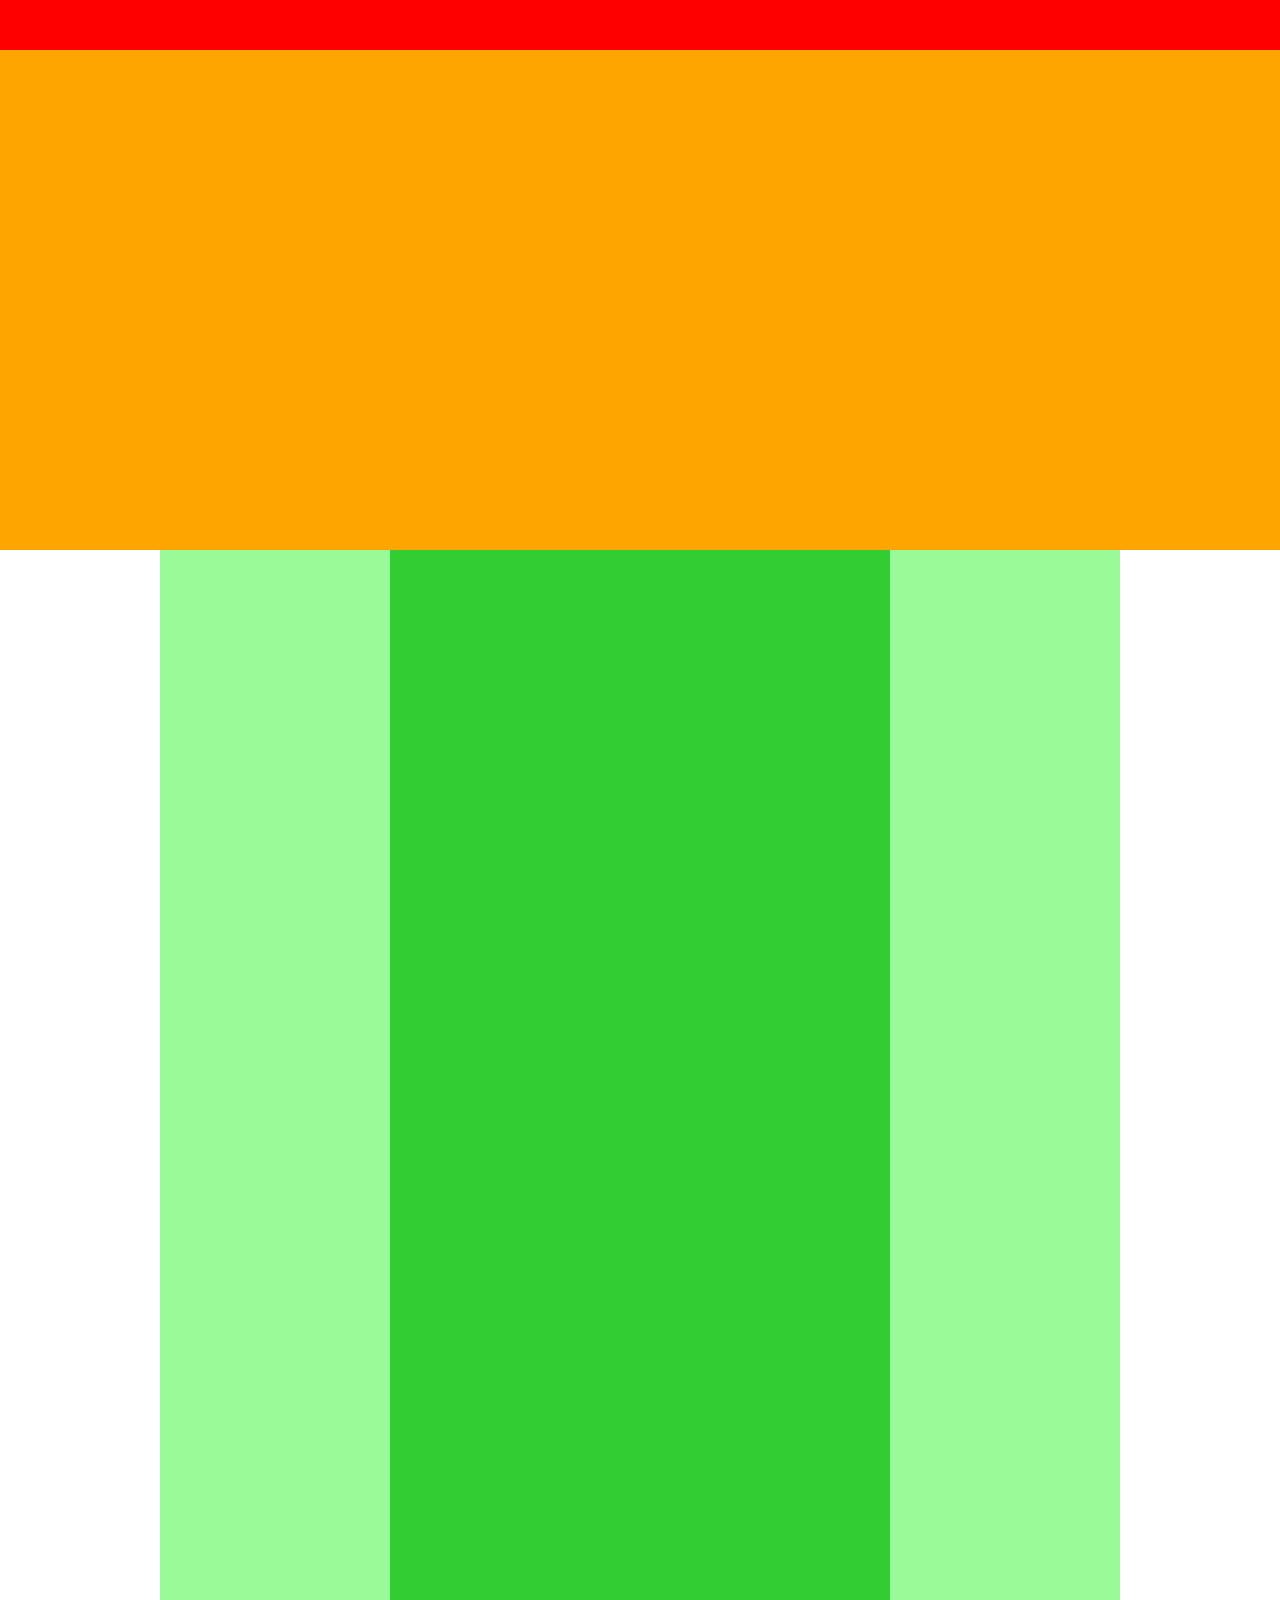
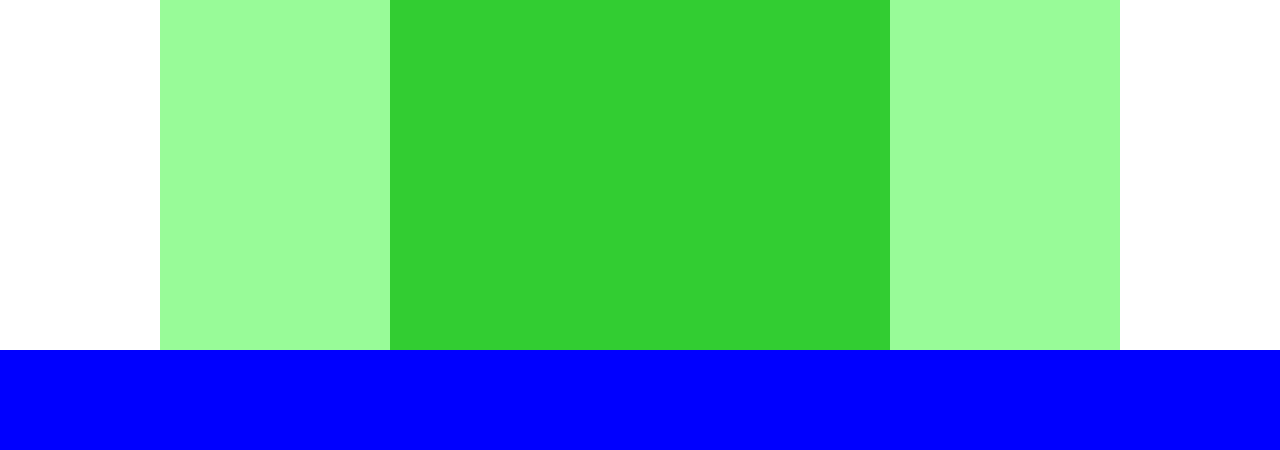
<file: 4章課題/index.html>
<!DOCTYPE html>
<html lang="ja">
  <head>
    <meta charset="UTF-8" />
    <!-- CSSファイルの読み込み -->
    <link rel="stylesheet" href="style.css" />
    <title>第4章</title>
  </head>

  <body>
    <!-- header用のdiv -->
    <div class="header"></div>

    <!-- main-visual用のdiv-->
    <div class="main-visual"></div>

    <!-- main用のdiv -->
    <div class="main">
      <div class="sidebar-left"></div>
      <div class="blog"></div>
      <div class="sidebar-right"></div>
    </div>

    <!-- footer用のdiv-->
    <div class="footer"></div>
  </body>
</html>
</file>
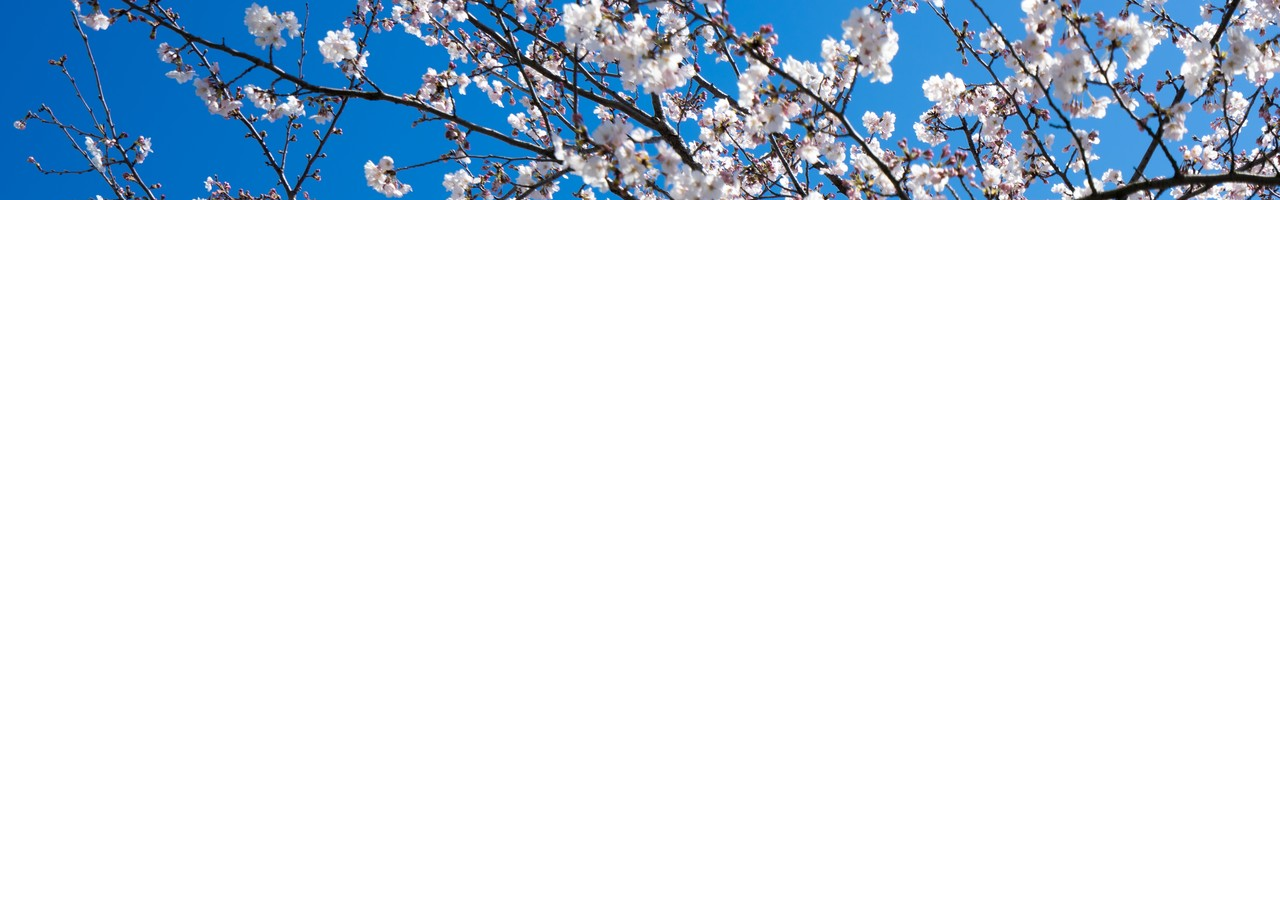
<file: 6章課題/index.html>
<!DOCTYPE html>
<html lang="ja">
  <head>
    <meta charset="UTF-8" />
    <!-- CSSファイルの読み込み -->
    <link rel="stylesheet" href="style.css" />
    <title>6章課題</title>
  </head>
  <body>
    <div class="main-visual"></div>
    <div class="box2"></div>
    <div class="box3"></div>
    <div class="box4"></div>
  </body>
</html>
</file>
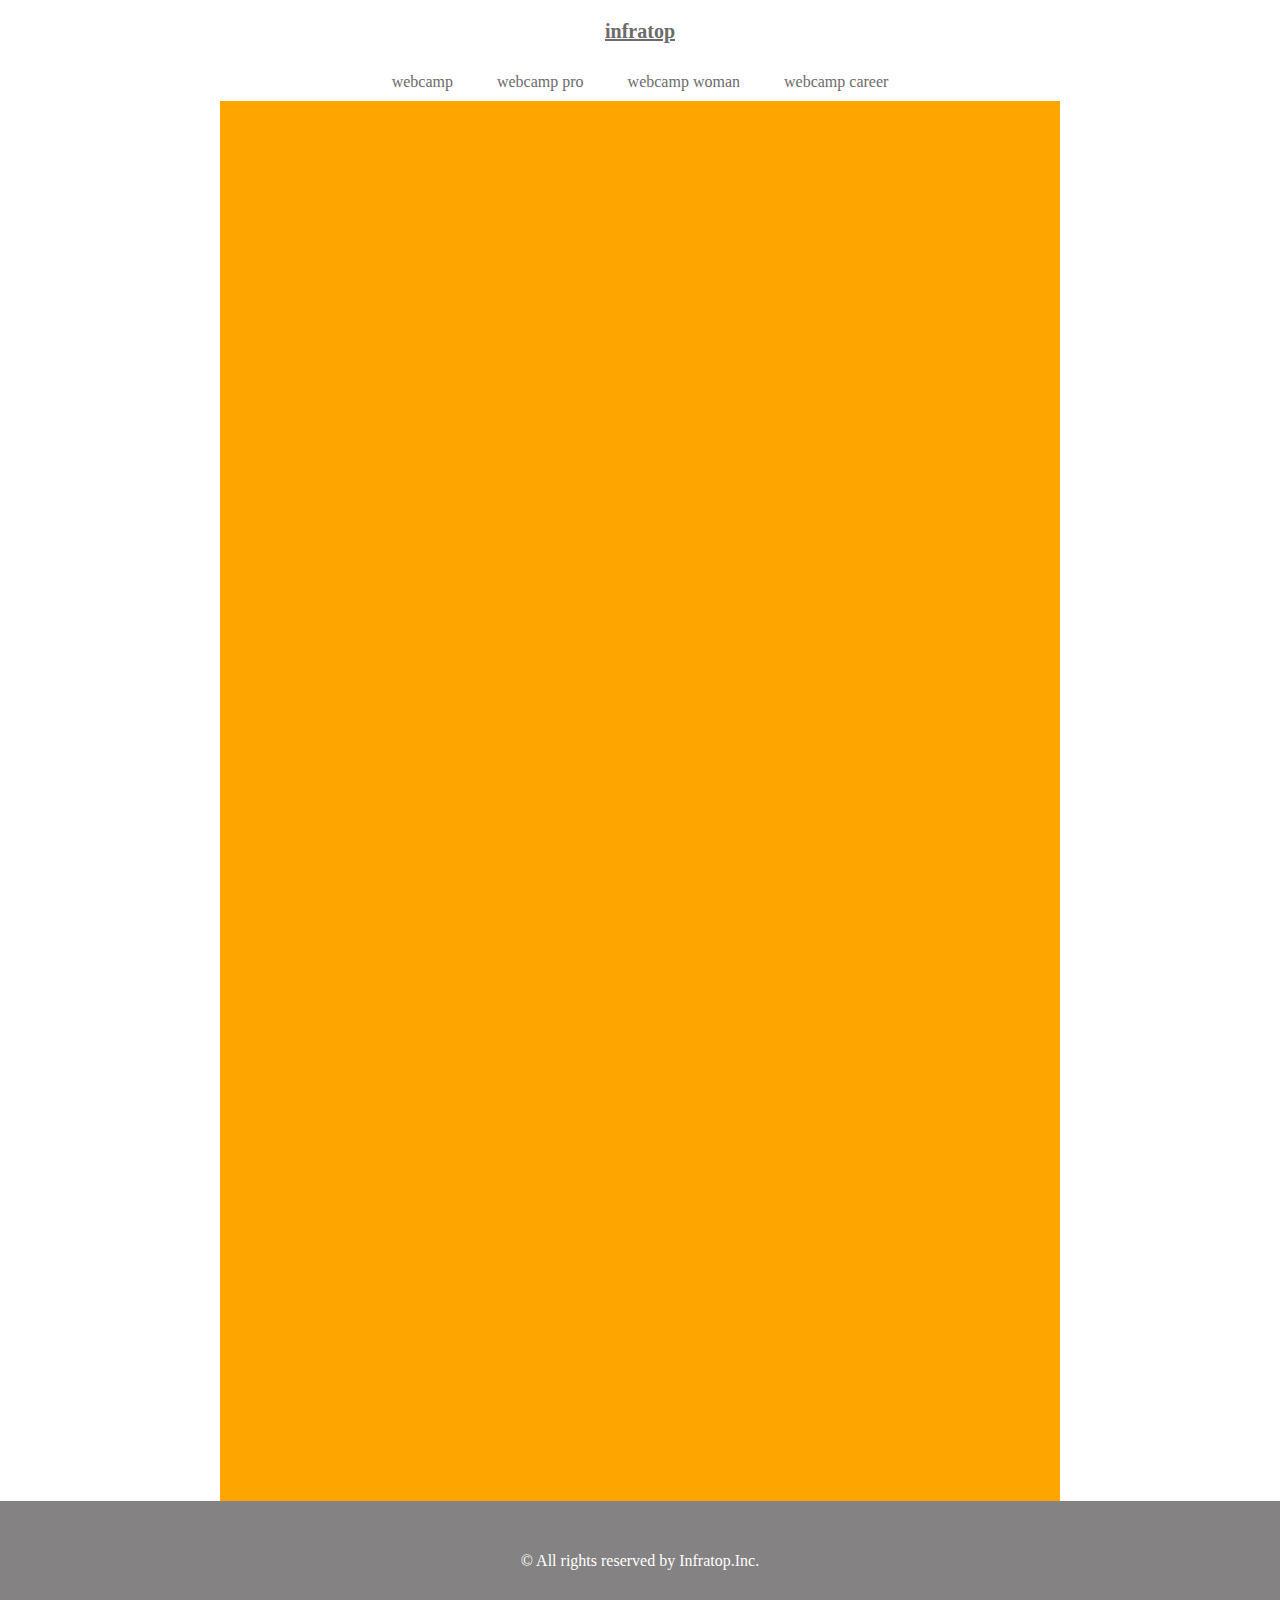
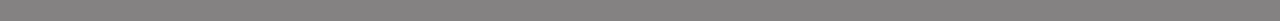
<file: 第5章課題/index.html>
<!DOCTYPE html>
<html lang="ja">
  <head>
    <meta charset="UTF-8" />
    <!-- CSSファイルの読み込み -->
    <link rel="stylesheet" href="style.css" />
    <title>第5章課題</title>
  </head>

  <body>
    <header>
      <h1 class="heading">
        <a href="index.html"> infratop </a>
      </h1>
    </header>
    <nav>
      <ul class="nav-list">
        <li class="nav-list-item">webcamp</li>
        <li class="nav-list-item">webcamp pro</li>
        <li class="nav-list-item">webcamp woman</li>
        <li class="nav-list-item">webcamp career</li>
      </ul>
    </nav>

    <div class="main"></div>

    <footer>
      <p class="footer-text">© All rights reserved by Infratop.Inc.</p>
    </footer>
  </body>
</html>
</file>
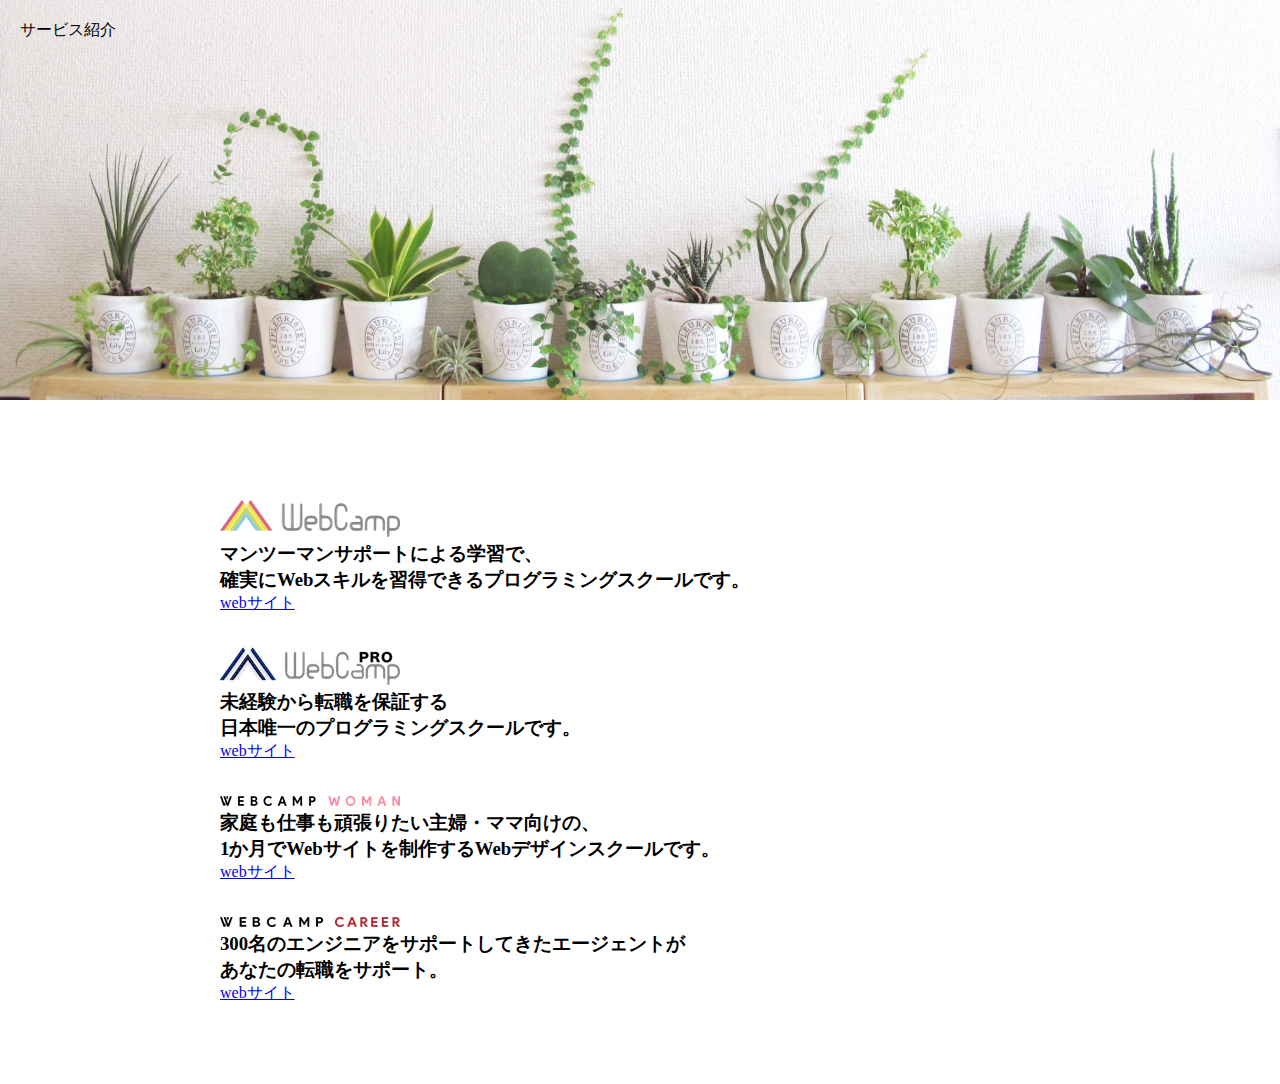
<file: 第7章課題/index.html>
<!DOCTYPE html>
<html lang="ja">
  <head>
    <meta charset="UTF-8" />
    <!-- CSSファイルの読み込み -->
    <link rel="stylesheet" href="style.css" />
    <title>7章課題</title>
  </head>

  <body>
    <div class="main-visual">
      <p class="main-visual-text">サービス紹介</p>
    </div>

    <main>
      <section class="blog">
        <div class="blog-box">
          <div class="blog-item">
            <img class="blog-imag" src="img/wc-logo.png" />
            <section class="blog-text">
              <h3>
                マンツーマンサポートによる学習で、<br />
                確実にWebスキルを習得できるプログラミングスクールです。
              </h3>
              <a href="https://web-camp.io/">webサイト</a>
            </section>
          </div>
          <div class="blog-item">
            <img class="blog-imag" src="img/wcp-logo.png" />
            <section class="blog-text">
              <h3>
                未経験から転職を保証する<br />
                日本唯一のプログラミングスクールです。
              </h3>
              <a href="https://web-camp.io/">webサイト</a>
            </section>
          </div>
          <div class="blog-item">
            <img class="blog-imag" src="img/wcw-logo.png" />
            <section class="blog-text">
              <h3>
                家庭も仕事も頑張りたい主婦・ママ向けの、<br />
                1か月でWebサイトを制作するWebデザインスクールです。
              </h3>
              <a href="https://web-camp.io/">webサイト</a>
            </section>
          </div>
          <div class="blog-item">
            <img class="blog-imag" src="img/wcc-logo.png" />
            <section class="blog-text">
              <h3>
                300名のエンジニアをサポートしてきたエージェントが<br />
                あなたの転職をサポート。
              </h3>
              <a href="https://web-camp.io/">webサイト</a>
            </section>
          </div>
        </div>
      </section>
    </main>
  </body>
</html>
</file>
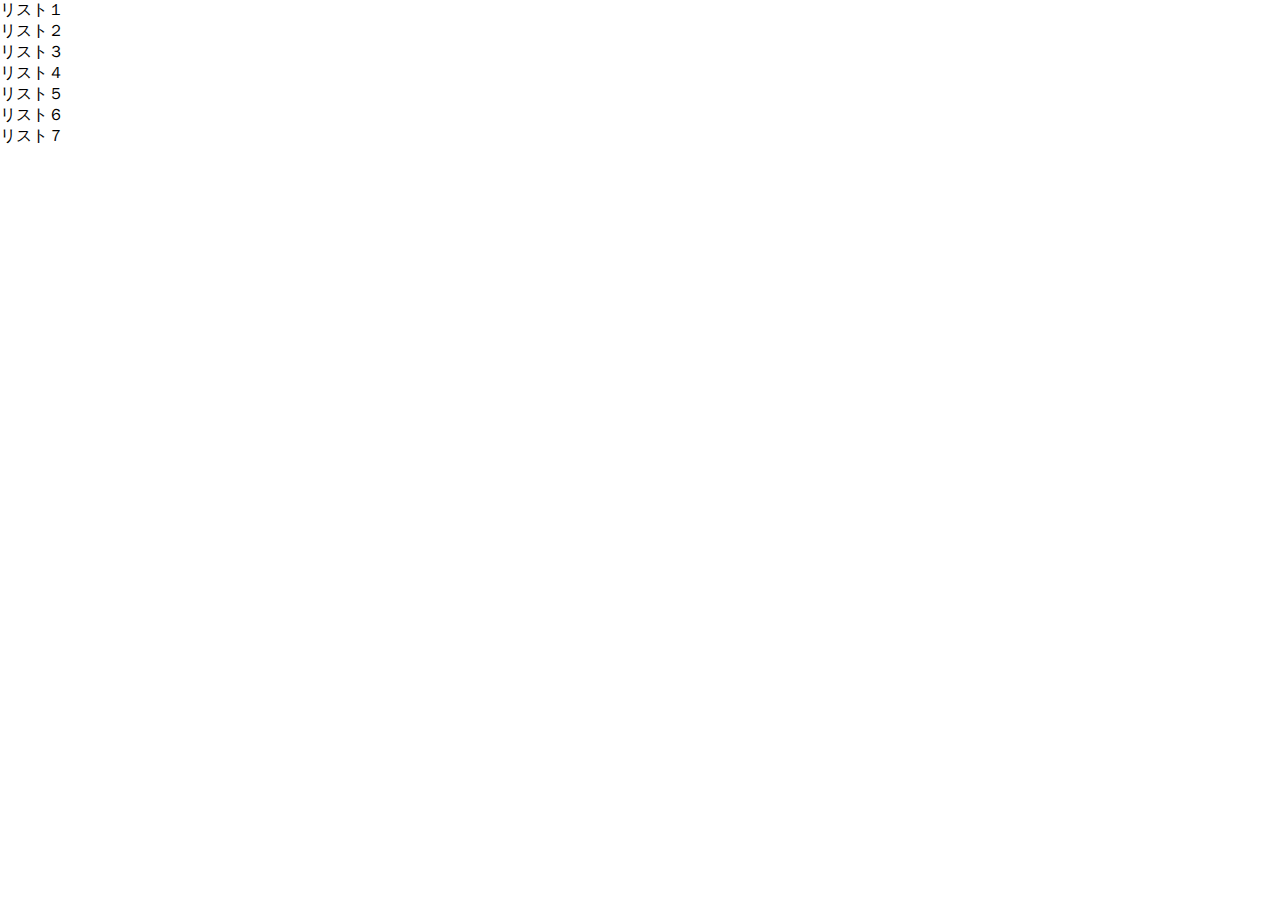
<file: 第8章課題/index.html>
<!DOCTYPE html>
<html lang="ja">
  <head>
    <meta charset="UTF-8" />
    <!-- CSSファイルの読み込み -->
    <link rel="stylesheet" href="style.css" />
    <title>第8章課題</title>
  </head>

  <body>
    <section class="bar">
      <p class="bar-text">リスト１</p>
      <p class="bar-text">リスト２</p>
      <p class="bar-text">リスト３</p>
      <p class="bar-text">リスト４</p>
      <p class="bar-text">リスト５</p>
      <p class="bar-text">リスト６</p>
      <p class="bar-text">リスト７</p>
    </section>
    <section class="box">
      <div class="box"></div>
      <div class="box"></div>
      <div class="box"></div>
      <div class="box"></div>
      <div class="box"></div>
      <div class="box"></div>
      <div class="box"></div>
      <div class="box"></div>
      <div class="box"></div>
    </section>
  </body>
</html>
</file>
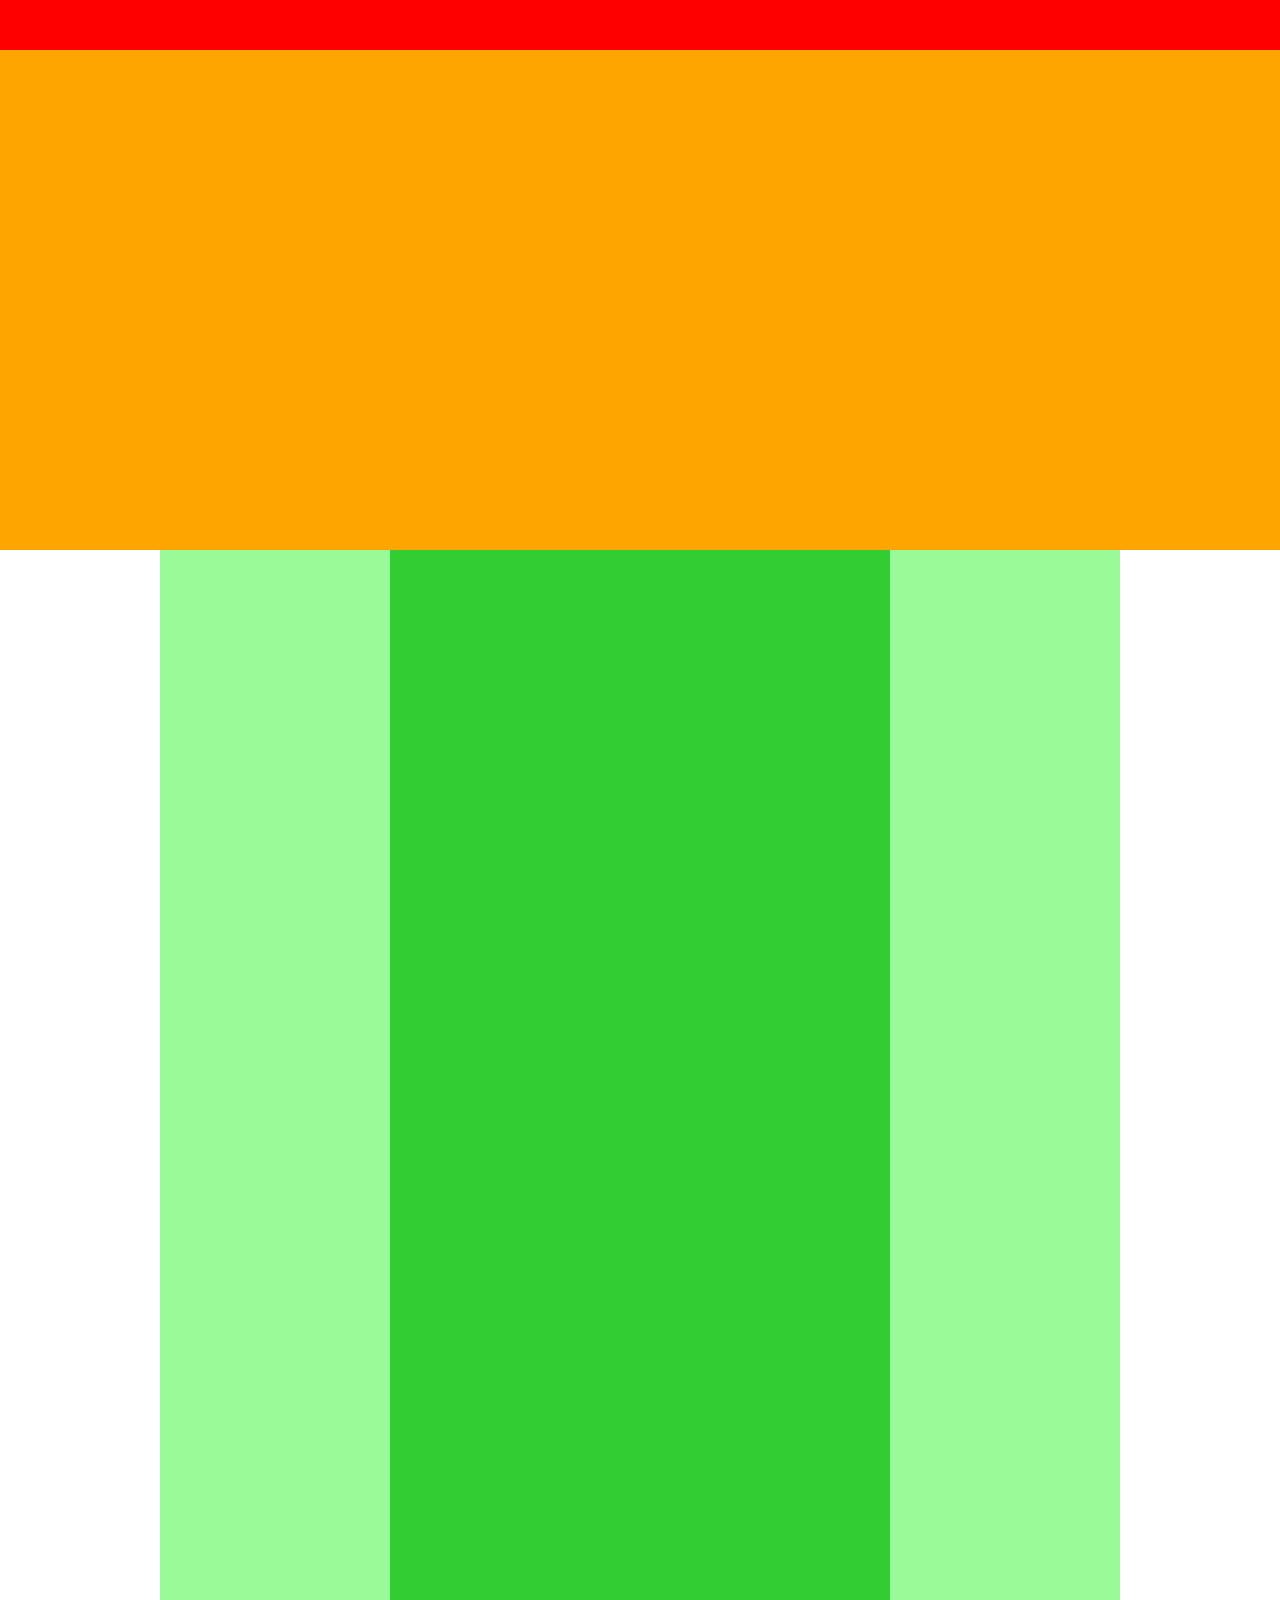
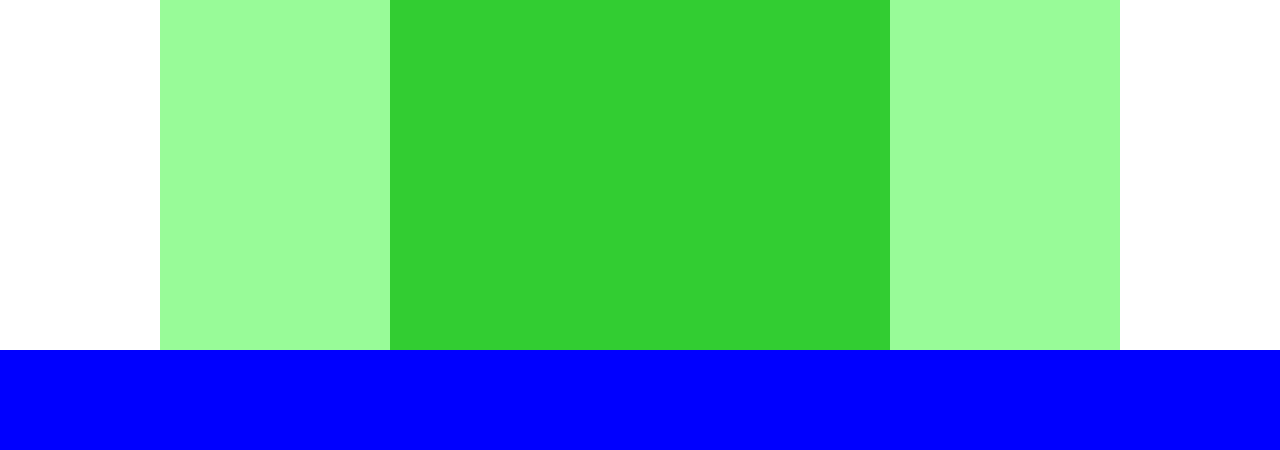
<file: 4章課題/answer/index.html>
<!DOCTYPE html>
<html lang="ja">
  <head>
    <meta charset="UTF-8" />
    <title>4章演習</title>
    <link rel="stylesheet" href="style.css" />
  </head>
  <body>
    <!-- header用のdiv -->
    <div class="header"></div>

    <!-- main-visual用のdiv -->
    <div class="main-visual"></div>

    <!-- main用のdiv -->
    <div class="main">
      <div class="sidebar-left"></div>
      <div class="blog"></div>
      <div class="sidebar-right"></div>
    </div>

    <!-- footer用のdiv -->
    <div class="footer"></div>
  </body>
</html>
</file>
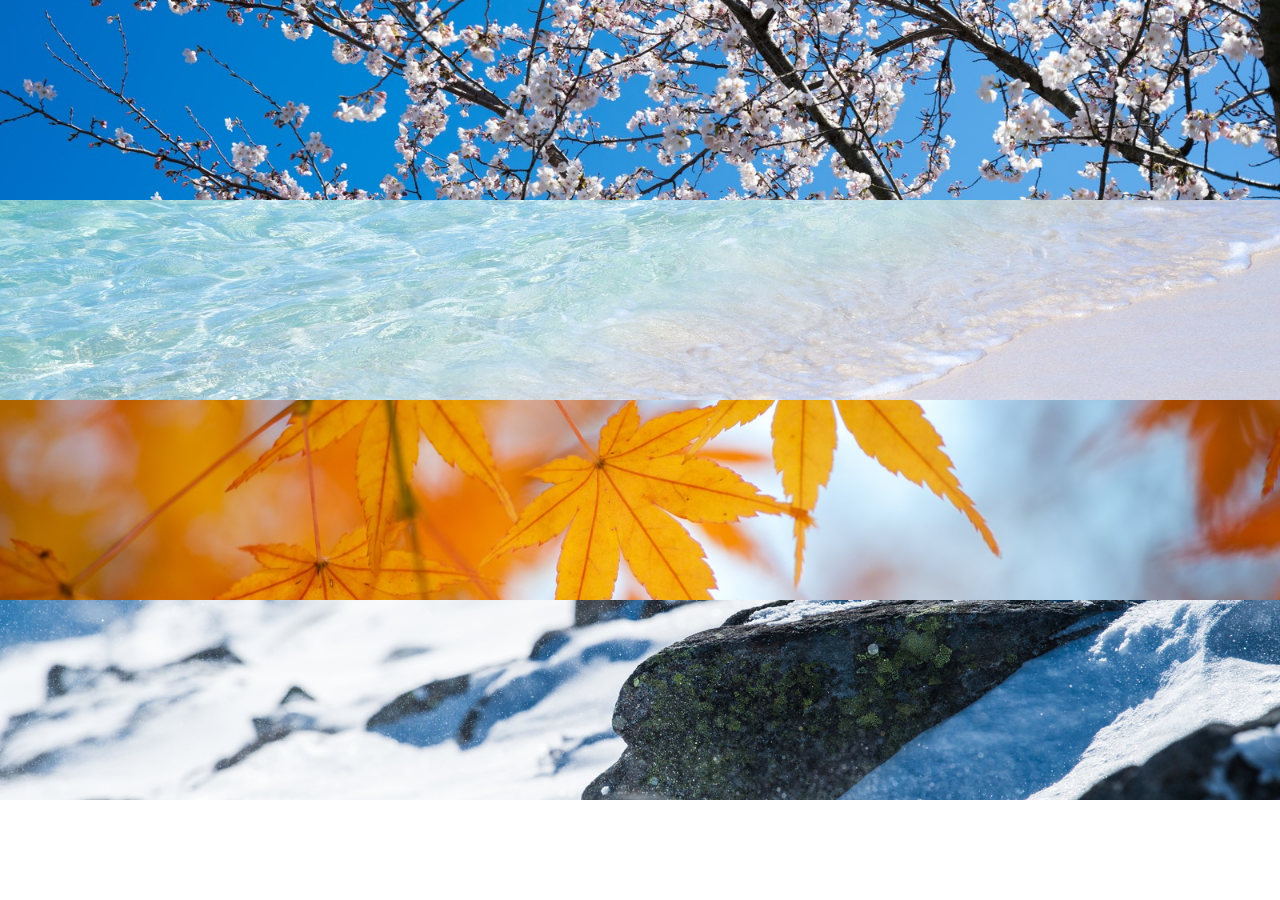
<file: 6章課題/chapter6_answer/index.html>
<!DOCTYPE html>
<html lang="ja">
  <head>
    <meta charset="UTF-8" />
    <title>6章演習</title>
    <link rel="stylesheet" href="style.css" />
  </head>
  <body>
    <div class="box1"></div>

    <div class="box2"></div>

    <div class="box3"></div>

    <div class="box4"></div>
  </body>
</html>
</file>
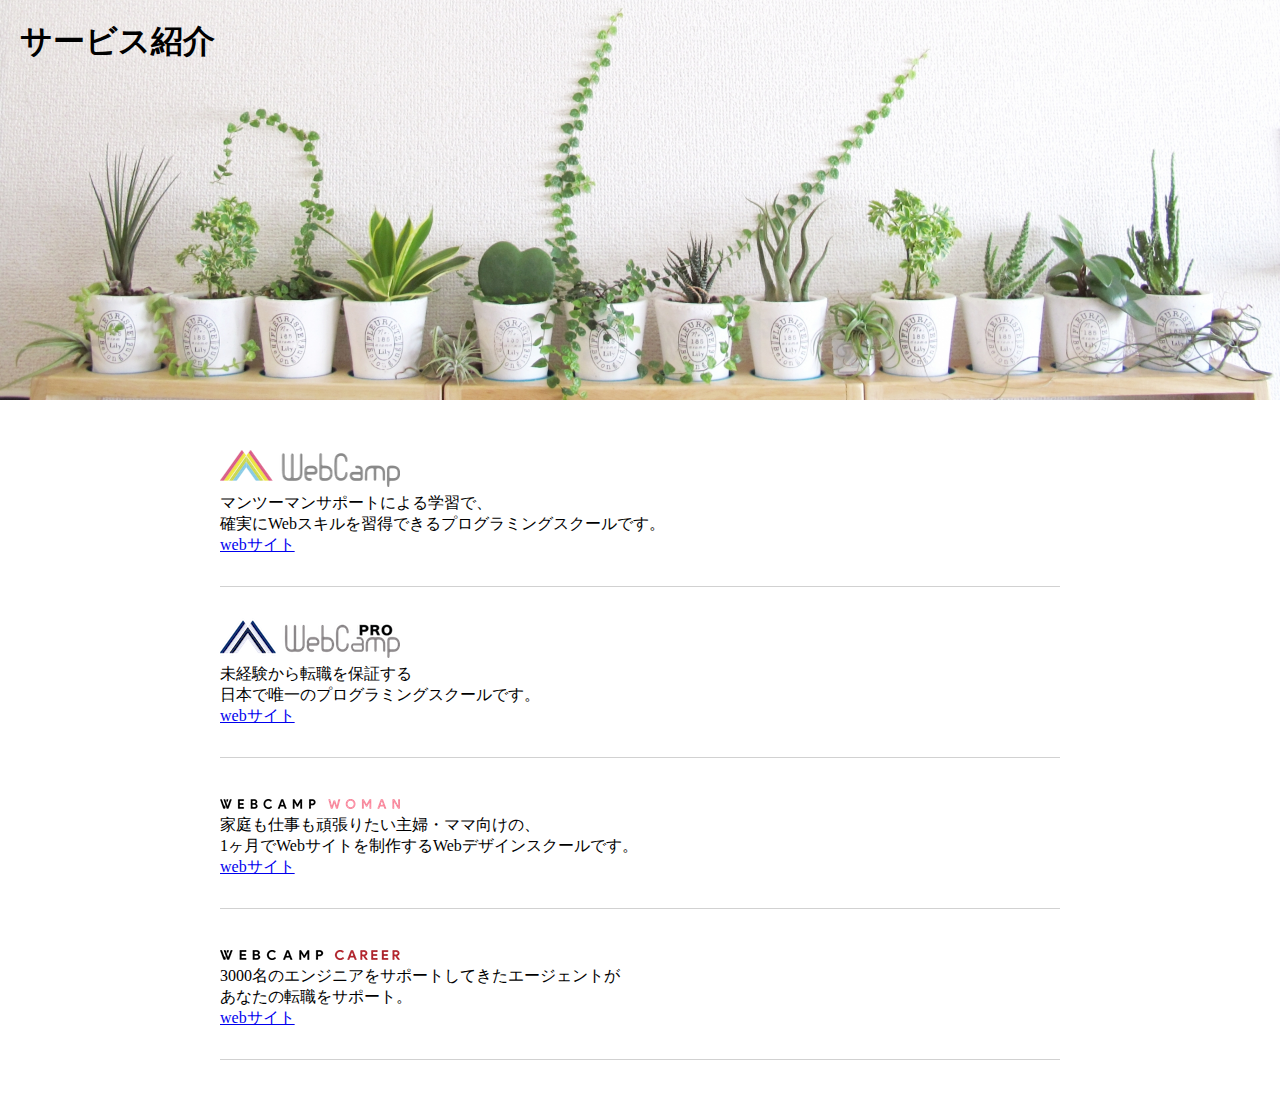
<file: 第7章課題/chapter7_answer/index.html>
<!DOCTYPE html>
<html lang="ja">
  <head>
    <meta charset="UTF-8" />
    <title>7章演習</title>
    <link rel="stylesheet" href="style.css" />
  </head>
  <body>
    <section class="main-visual">
      <h1 class="headline">サービス紹介</h1>
    </section>
    <main>
      <section class="service1">
        <h2><img src="img/wc-logo.png" alt="ロゴ" /></h2>
        <p>
          マンツーマンサポートによる学習で、<br />確実にWebスキルを習得できるプログラミングスクールです。
        </p>
        <a href="https://web-camp.io/">webサイト</a>
      </section>

      <section class="service2">
        <h2><img src="img/wcp-logo.png" alt="ロゴ" /></h2>
        <p>
          未経験から転職を保証する<br />日本で唯一のプログラミングスクールです。
        </p>
        <a href="http://web-camp.io/pro/">webサイト</a>
      </section>

      <section class="service3">
        <h2><img src="img/wcw-logo.png" alt="ロゴ" /></h2>
        <p>
          家庭も仕事も頑張りたい主婦・ママ向けの、<br />1ヶ月でWebサイトを制作するWebデザインスクールです。
        </p>
        <a href="http://web-camp.io/woman/">webサイト</a>
      </section>

      <section class="service4">
        <h2><img src="img/wcc-logo.png" alt="ロゴ" /></h2>
        <p>
          3000名のエンジニアをサポートしてきたエージェントが<br />あなたの転職をサポート。
        </p>
        <a href="http://web-camp.io/career/">webサイト</a>
      </section>
    </main>
  </body>
</html>
</file>
<file: 4章課題/style.css>
/* ブラウザがそれぞれ持っているCSSをリセットするための記述 */
* {
  margin: 0;
  padding: 0;
  box-sizing: border-box;
}
.header {
  width: 100%; /* 横幅いっぱい */
  height: 50px; /* 高さ50px */
  background-color: red; /* 背景色red */
}

.main-visual {
  width: 100%; /*横幅いっぱい*/
  height: 500px; /*高さ500px */
  background-color: orange; /*背景色orange */
}

.main {
  width: 100%; /*横幅いっぱい*/
  height: 1400px; /*　高さ1400px(多めに設定） */
  display: flex; /*Flexboxの利用*/
  justify-content: center; /*子要素の横並び・中央寄せ*/
  margin: 0 auto; /*中央寄せ（左右に余白がないとできない）*/
}
.sidebar-left {
  width: 230px; /*横幅230px*/
  height: 1400px; /*高さ1400px*/
  background-color: palegreen; /*背景色palegreen*/
}
.blog {
  width: 500px; /*横幅500px*/
  height: 1400px; /*高さ1400px*/
  background-color: limegreen; /*背景色limegreen*/
}

.sidebar-right {
  width: 230px; /*横幅230px*/
  height: 1400px; /*高さ1400px*/
  background-color: palegreen; /*背景色palegreen*/
}

.footer {
  width: 100%; /*横幅いっぱい*/
  height: 100px; /*高さ100px */
  background-color: blue; /*背景色blue*/
}
</file>
<file: 6章課題/style.css>
/* ブラウザがそれぞれ持っているCSSをリセットするための記述 */
* {
  margin: 0;
  padding: 0;
  box-sizing: border-box;
  color: #6c6b6b;
}

.main-visual {
  width: auto;
  height: 200px;
  background-image: url(img/box1.jpg);
}
</file>
<file: 第5章課題/style.css>
/* ブラウザがそれぞれ持っているCSSをリセットするための記述 */
* {
  margin: 0;
  padding: 0;
  box-sizing: border-box;
  color: #6c6b6b;
}

header {
  width: 100%;
  padding: 20px 0;
  margin: 0 auto;
  text-align: center;
}
header .heading {
  /* headerタグ内のheadingクラスのみに反映される*/
  font-size: 20px;
}

.nav-list {
  text-align: center;
  padding: 10px 0;
  margin: 0 auto;
}

.nav-list-item {
  list-style: none;
  display: inline-block;
  margin: 0 20px;
}

.main {
  width: 840px; /* 横幅840px */
  height: 1400px; /* 高さ1400px（多めに設定） */
  display: flex; /* Flexboxの利用 */
  justify-content: center; /* 子要素の横並び・中央寄せ */
  margin: 0 auto; /* 要素の中央寄せ */
  background-color: orange;
}

footer {
  width: 100%; /*横幅いっぱい*/
  height: 120px; /*高さ120px */
  text-align: center;
  line-height: 120px;
  background-color: #848282;
}
.footer-text {
  color: #fff;
}
</file>
<file: 第7章課題/style.css>
* {
  margin: 0;
  padding: 0;
  box-sizing: border-box;
}

.main-visual {
  width: 100%;
  height: 400px;
  background-image: url(img/mv.jpg);
  background-size: cover;
  background-position: bottom;
}

.main-visual-text {
  padding: 20px;
}

main {
  width: 840px;
  height: auto;
  padding: 50px 0;
  justify-content: center;
  margin: 0 auto;
}

.blog {
  margin-top: 50px;
}

.blog-item {
  margin-top: 30px;
  margin-bottom: 30px;
}
</file>
<file: 第8章課題/style.css>
* {
  margin: 0;
  padding: 0;
  box-sizing: border-box;
}

bar:nth-child(odd) {
  background-color: #6c6b6b;
}
</file>
<file: 4章課題/answer/style.css>
* {
  margin: 0;
  padding: 0;
  box-sizing: border-box;
}

.main-visual {
  width: 100%;
  height: 500px;
  background-color: orange;
}

.header {
  width: 100%;
  height: 50px;
  background-color: red;
}

.main {
  width: 960px;
  margin: 0 auto;
  display: flex;
  justify-content: center;
}

.sidebar-left {
  width: 230px;
  height: 1400px;
  background-color: palegreen;
}

.blog {
  width: 500px;
  height: 1400px;
  background-color: limegreen;
}

.sidebar-right {
  width: 230px;
  height: 1400px;
  background-color: palegreen;
}

.footer {
  width: 100%;
  height: 100px;
  background-color: blue;
}
</file>
<file: 6章課題/chapter6_answer/style.css>
* {
  margin: 0;
  padding: 0;
  box-sizing: border-box;
}

.box1 {
  height: 200px;
  background-image: url(img/box1.jpg);
  background-size: cover;
  background-position: center;
}

.box2 {
  height: 200px;
  background-image: url(img/box2.jpg);
  background-size: cover;
  background-position: center;
}

.box3 {
  height: 200px;
  background-image: url(img/box3.jpg);
  background-size: cover;
  background-position: center;
}

.box4 {
  height: 200px;
  background-image: url(img/box4.jpg);
  background-size: cover;
  background-position: center;
}
</file>
<file: 第7章課題/chapter7_answer/style.css>
* {
  margin: 0;
  padding: 0;
  box-sizing: border-box;
}

.main-visual {
  height: 400px;
  width: 100%;
  background-image: url(img/mv.jpg);
  background-size: cover;
  background-position: bottom;
}

.headline {
  padding: 20px;
}

main {
  width: 840px;
  margin: 50px auto;
}

.service1 {
  margin-bottom: 30px;
  border-bottom: 1px solid #d1d1d1;
  padding-bottom: 30px;
}

.service2 {
  margin-bottom: 30px;
  border-bottom: 1px solid #d1d1d1;
  padding-bottom: 30px;
}

.service3 {
  margin-bottom: 30px;
  border-bottom: 1px solid #d1d1d1;
  padding-bottom: 30px;
}

.service4 {
  border-bottom: 1px solid #d1d1d1;
  padding-bottom: 30px;
}
</file>
